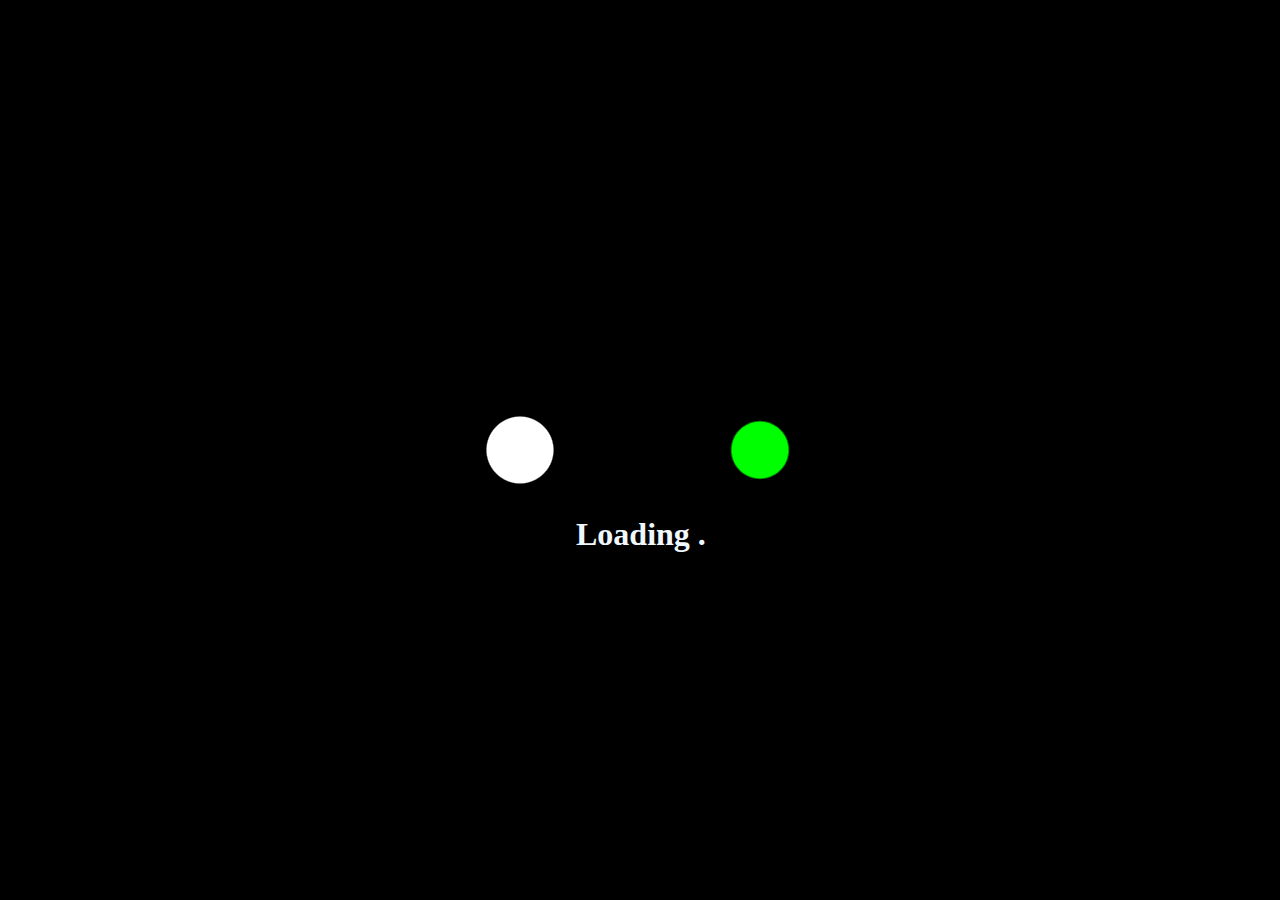
<file: index.html>
<!DOCTYPE HTML>
<html>
<!--Author: Krishna Adhikari
        Github: github.com/krishna-adk
        Facebook: facebook.com/forkhaki
    -->

<head>
    <title>Welcome To Ujjwal's Site</title>
    <meta name="viewport" content="width=device-width, initial-scale=1">
    <link rel="shortcut icon" href="images/Iconslogo/rsz_logo_1-150x150.png" />

    <style>
        html,
        body {
            background: #000;
            margin: 0;
        }

        .centered {
            width: 400px;
            height: 400px;
            position: absolute;
            top: 50%;
            left: 50%;
            transform: translate(-50%, -50%);
            background: #000;
            filter: blur(10px) contrast(20);
        }

        .circle-1,
        .circle-2 {
            width: 70px;
            height: 70px;
            position: absolute;
            background: #fff;
            border-radius: 50%;
            top: 50%;
            left: 50%;
            transform: translate(-50%, -50%);
        }

        /*
            The below code will animate the circle balls using css animation
            */
        .circle-1 {
            left: 20%;
            animation: osc-l 1.5s ease-in infinite;
            background-color: #fff;
        }

        .circle-2 {
            left: 80%;
            animation: osc-r 1.5s ease-in infinite;
            background: #2b2;
        }

        @keyframes osc-l {
            0% {
                left: 20%;
            }

            50% {
                left: 50%;
            }

            100% {
                left: 20%;
            }
        }

        @keyframes osc-r {
            0% {
                left: 80%;
            }

            50% {
                left: 50%;
            }

            100% {
                left: 80%;
            }
        }

        .text h1 {
            color: aliceblue;
            top: 55%;
            position: absolute;
            left: 45%;
            font-weight: bold;
        }

        .text h1:after {
            content: ".";
            position: absolute;
            animation: caret infinite;
            animation-duration: 1.5s;
            animation-timing-function: steps(20, end);
        }


        @keyframes caret {

            0%,
            100% {
                opacity: 0;
            }

            50% {
                opacity: 1;
            }
        }
    </style>
</head>

<body>
    <div class="centered">
        <div class="circle-1"></div>
        <div class="circle-2"></div>
    </div>
    <div class="text">
        <h1>Loading&nbsp;</h1>
    </div>
    <script>
        //The below script changes the page to home after 2.3s using timeout function.
        setTimeout(function () {
            window.location.href = "home.html";
        }, 2300);
    </script>
</body>

</html>
</file>
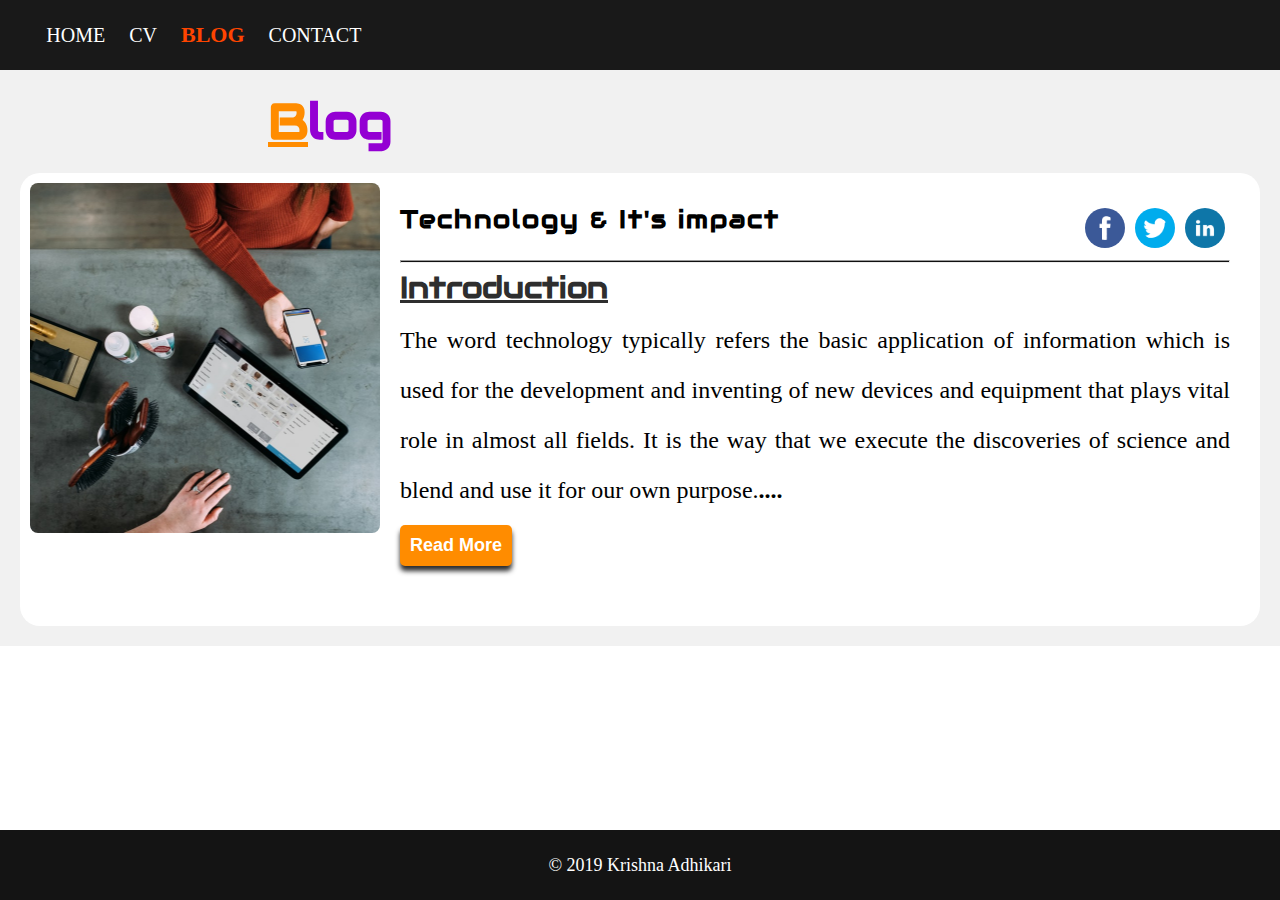
<file: blog.html>
<!DOCTYPE html>
<html>
    <head>
      <meta charset="utf-8">
      <meta lang="en">
       <meta name="viewport" content="width=device-width, initial-scale=1">
       <link rel="shortcut icon" href="images/Iconslogo/rsz_logo_1-150x150.png" />
        <link href="css/blog.css" type="text/css" rel="stylesheet">
        <link href="css/style.css" rel="stylesheet" type="text/css">
        <link href="https://fonts.googleapis.com/css?family=Audiowide|Baloo+Tamma|Kelly+Slab|Neucha|Righteous&display=swap" rel="stylesheet">
    <style>
        .toggle{
            height: 0px;
            background-color: #2e2e2e;
        }
        #open{
            color: aliceblue;
        }
        @media only screen and (max-width: 800px){
            .toggle{
                height: 50px;
            }
            
        }
    </style>
    </head>
    <body>
        <div class="toggle">
            <span style="font-size:40px;cursor:pointer;margin-left: 10px;" onclick="openNav()" id="open">&#9776; </span>
        </div>
       <div id="myNav" class="navbar" style="background-color: rgba(0,0,0,0.9);">
          <a href="javascript:void(0)" class="closebtn" onclick="closeNav()" id="close">&times;</a>
          <div class="navbar-content">
            <a href="home.html">Home</a>
            <a href="resume.html">CV</a>
            <a href="blog.html" id="active">Blog</a>
            <a href="contact.html">Contact</a>
          </div>
        </div>
        <div class="blog">
           <h1 style="color:darkviolet; position: relative; left: 20%;"><span style="color: darkorange; text-decoration: underline">B</span>log</h1>
            <div class="blog-main">
            <div class="main-part" id="main">
               <div class="cont-img" id="coimg">
               </div>
               <div class="cont-text">
                 <div  class="blog-header">
                 <span class="social-icons">
                     
                      <a href="https://www.facebook.com/sharer/sharer.php?u=blog.html" target="_blank"><img src="images/Iconslogo/facebook-32.png" class="fa-facebook"></a>
                      
                      <a href="https://twitter.com/share?url=https://adhikarikrishna1.com.np&amp;text=Krishna%20Adhikari&amp;hashtags=Krishna Adhikari" target="_blank"><img src="images/Iconslogo/twitter-32.png" class="fa-twitter"></a>
                      
                      <a href="https://www.linkedin.com/shareArticle?mini=true&url=https://adhikarikrishna1.com.np" target="_blank"><img src="images/Iconslogo/linkedin-32.png" class="fa-linkedin"></a>
                      
                  </span>
                  Technology & It's impact
                  <hr style="clear: both; height: 3px; background-color: #101010">
                 </div>
                   <p><b><span class="h2">Introduction</span></b><br>The word technology typically refers the basic application of information which is used for the development and inventing of new devices and equipment that plays vital role in almost all fields. It is the way that we execute the discoveries of science and blend and use it for our own purpose.<span id="dots" style="font-weight: bold;">....</span><span id="more">Today, it a common term that denotes various tools, machines and equipment. These all tools are invented by human to make tasks faster, easier, comfortable and more convenient. Even though technology has gone a very long way in making life more convenient for every one of us, technology has also brought along a variety of negative effects that we cannot overlook.
                       <br><b><span class="h2">Advantages of Technology</span></b><br>
                   If we say how old is technology, then we can get variety of answers. But I want to say technology is as old a life itself. We have always had different forms of technology so it is very much difficult for us to point out the concurrent and the exact invention of technology at every point of our civilization. All the daily requirements and tools that we use including mobile phones, internet, gas stove, air conditions, bikes, vehicles, refrigerators, heater etc all are the inventions of technology. Technology helps us in almost all of the fields including education, agriculture, research and so on. For example, today we are able to chat with each other in real time only with the help of technology. We can have video conferencing, real time chatting, audio transfer. We can hear that somewhere due to technology people are using holographic technique to make a virtual reality which looks real and accurate.
                       <br><b><span class="h2">Addiction of technology</span></b><br>
                   Due to advancement and rapid growth of technology it is fine to improve our life and the process of living. However, there is too rapid increase in the addiction level of technology and this addiction can be very dangerous and disastrous. Recently, due to the addiction of popular video game PUBG we have heard many incidents. A friend killed another due to just not giving something inside game, a child killed his parents in India because his parents restrict him from playing such game. Many such incidents were happened due to the addiction in technology. Another very good example is our cell phones, no matter where you go, you will find people busy and focused on their phone than the real world. Today, every one in this society uses vehicles to travel to very short distance which lacks physical exercise. This causes many chronic diseases including diabetes, High blood pressure etc.
                       <br><b><span class="h2">Disadvantages of technology</span></b><br>
                   Although we are getting a lot of benefits from technology, we too face many problems through it. The first and the worst condition that is faced by using technology is pollution. Due to drastic increase in pollution of our environment, we are facing new diseases, global warming and depletion of various resources. Valuable resources are in the phase of extinct. We are getting too high temperature in summer and too low in winter due to global warming caused by technology.  Because of excessive of entertainment provided by technology in our daily lives, people don’t go outside and enjoy the nature.<br>
                   The technology has both positive and negative impact on daily lifestyle. However, we need to manage the both as two sides of same coin. It is usually hard for a lot of people to find correct balance between the real world and the virtual which is created by technology. There are some people who become so addicted to technology and the way of life that technology brought that people have totally forgotten how life is with nature. Also, there are some who have refused to accept technology and are stuck with old ways which makes them to live a life that is not up to standard. It is better to find the right balance between technology and life. Doing this will go a very long way in living a life that is both easy (using technology) and healthy (through nature).
                       <br><b><span class="h2">Conclusion</span></b><br>
                   We can tell technology to be very addictive as a result of its convenience and the easy comfort sources with much better entertainment that it offers. It is however important that a person try to find a balance between nature and technology and not get too much of technology. If one can be able to do this, it is sure that one’s life will be changed for a better and one would be able to live a happy and free of stress-free life.
                   </span></p>
                   <button onclick="myFunction()" id="myBtn" class="btn-more">Read more</button>
               </div>
            </div>
        </div>
        </div>
        
        <!--Copyright Information-->
        <div class="copyright">
            <p>&copy; 2019 <a href="https://adhikarikrishna1.com.np">Krishna Adhikari</a></p>
        </div>
        <script>
            function myFunction() {
                var dots = document.getElementById("dots");
                var moreText = document.getElementById("more");
                var btnText = document.getElementById("myBtn");
                var main = document.getElementById("main");
                var coimg = document.getElementById("coimg");
              if (dots.style.display === "none") {
                  dots.style.display = "inline";
                  btnText.innerHTML = "Read more";
                  moreText.style.display = "none";
                  main.style.display = "flex";
                  coimg.style.width = "350px";
                  
                  
              } else {
                  dots.style.display = "none";
                  btnText.innerHTML = "Read less";
                  moreText.style.display = "inline";
                  main.style.display = "block";
                  coimg.style.width = "100%";
                  coimg.style.transition = "all 1s";
                }
        }
        </script>
        <script src="js/main.js" type="text/javascript"></script>
    </body>
</html>
</file>
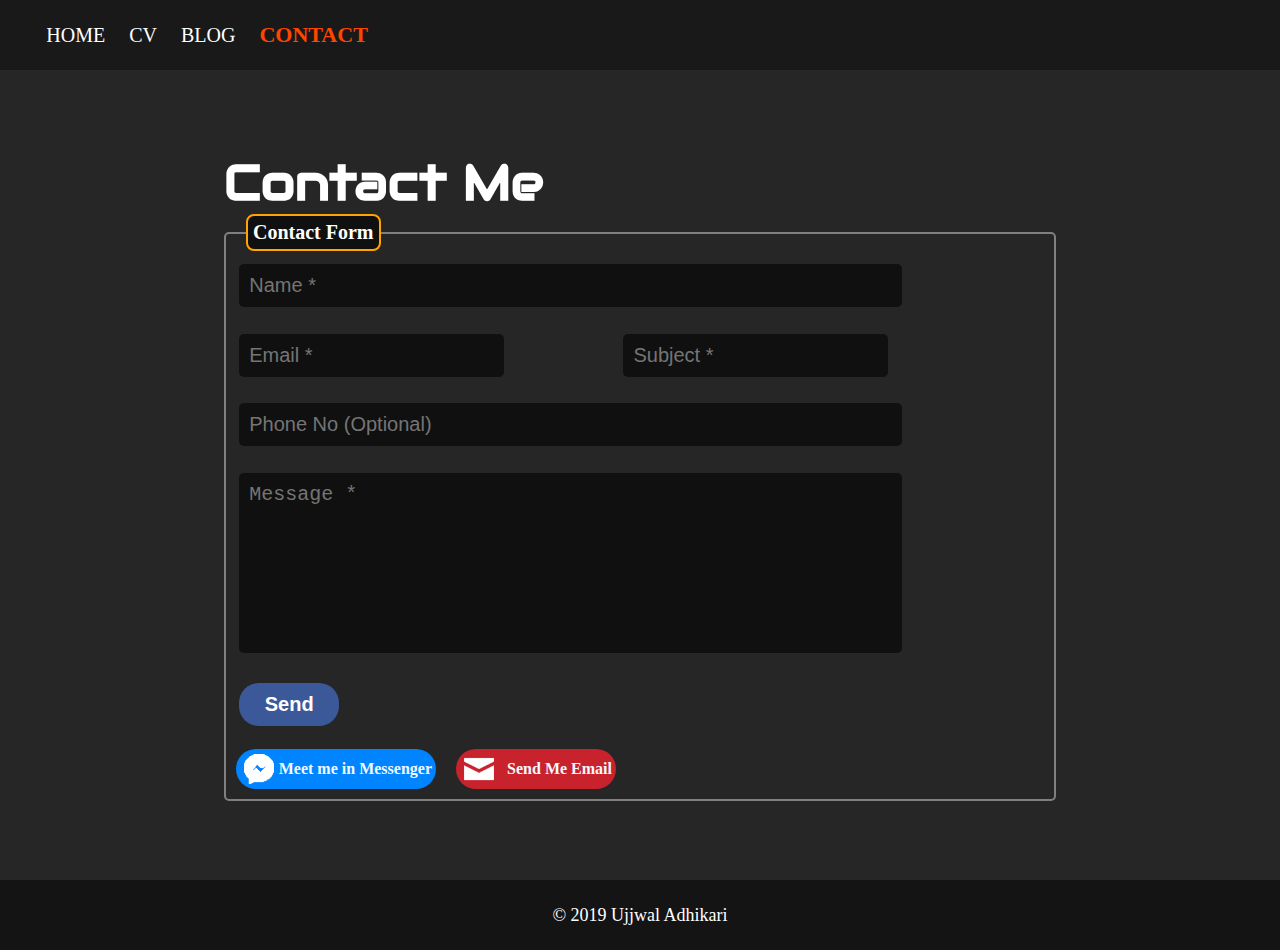
<file: contact.html>
<!DOCTYPE html>
<html>
<!--Author: Krishna Adhikari
        Github: github.com/krishna-adk
        Facebook: facebook.com/forkhaki
    -->

<head>
    <title>Contact Me</title>
    <meta charset="utf-8">
    <meta lang="en">
    <meta name="viewport" content="width=device-width, initial-scale=1">
    <link rel="shortcut icon" href="images/Iconslogo/rsz_logo_1-150x150.png" />
    <link href="css/contact.css" rel="stylesheet" type="text/css">
    <link href="css/style.css" type="text/css" rel="stylesheet">
    <link href="https://fonts.googleapis.com/css?family=Audiowide|Baloo+Tamma|Kelly+Slab|Neucha|Righteous&display=swap"
        rel="stylesheet">
    <style>
        .toggle {
            height: 0px;
            background-color: #2e2e2e;
        }

        #open {
            color: aliceblue;
        }

        @media only screen and (max-width: 800px) {
            .toggle {
                height: 50px;
            }

        }
    </style>
</head>

<body>
    <div class="toggle">
        <span style="font-size:40px;cursor:pointer;margin-left: 10px;" onclick="openNav()" id="open">&#9776; </span>
    </div>
    <div id="myNav" class="navbar" style="background-color: rgba(0,0,0,0.9);">
        <a href="javascript:void(0)" class="closebtn" onclick="closeNav()" id="close">&times;</a>
        <div class="navbar-content">
            <a href="home.html">Home</a>
            <a href="resume.html">CV</a>
            <a href="blog.html">Blog</a>
            <a href="gallery.html" id="active">Contact</a>
        </div>
    </div>

    <div class="contact-area" id="contact">
        <div class="text-part">
            <h1>Contact Me</h1>
            <fieldset>
                <legend>Contact Form</legend>
                <div class="cont-form">
                    <form onsubmit="return validateForm()">
                        <input type="text" id="name" placeholder="Name *"><br>
                        <input type="text" id="email" placeholder="Email *">
                        <input type="text" id="subject" placeholder="Subject *"><br>
                        <input type="text" placeholder="Phone No (Optional)" id="phone"><br>
                        <textarea id="message" placeholder="Message *"></textarea><br>
                        <button type="submit" id="btn-submit">Send</button>
                        <div class="soci-contact">
                            <a href="https://m.me/ujjwal.adhikari.98229" target="_blank">
                                <div class="messenger">
                                    <img src="images/Iconslogo/messengerf.png">
                                    <div class="text">Meet me in Messenger</div>
                                </div>
                            </a>
                            <a href="mailto:ujjwaladhikari4262@gmail.com?subject=Site_Message&body=Hi" target="_blank">
                                <div class="email">
                                    <img src="images/Iconslogo/envelope.png">
                                    <div class="text">Send Me Email</div>
                                </div>
                            </a>
                        </div>
                    </form>
                </div>
            </fieldset>
        </div>
    </div>
    <!--This is for playing alert sound-->
    <audio id="alert" src="sound/alerts.mp3" preload="auto"></audio>
    <audio id="success" src="sound/success.mp3" preload="auto"></audio>

    <!--Copyright Information-->
    <div class="copyright">
        <p>&copy; 2019 <a href="https://ujjwaladhikari1.com.np">Ujjwal Adhikari</a></p>
    </div>
    <script src="js/main.js" type="text/javascript"></script>
    <script src="js/formValidate.js" type="text/javascript"></script>
</body>

</html>
</file>
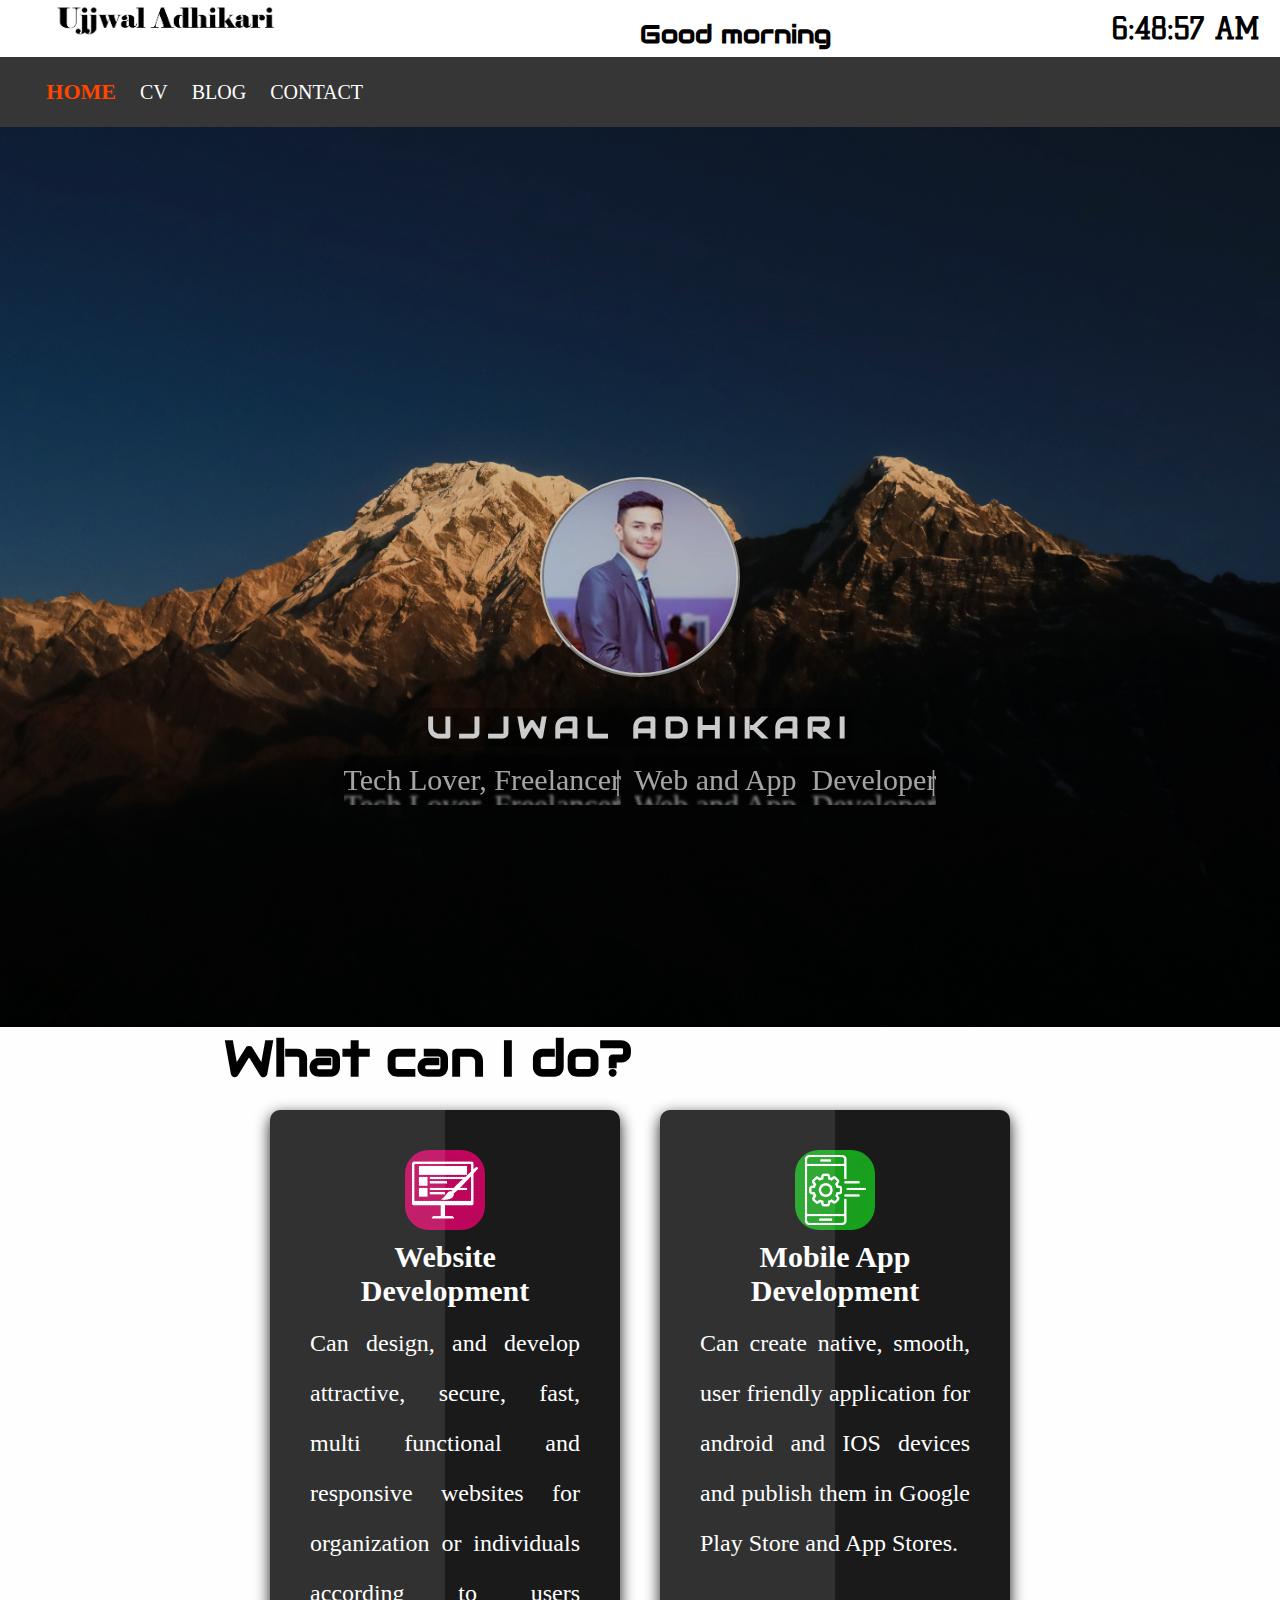
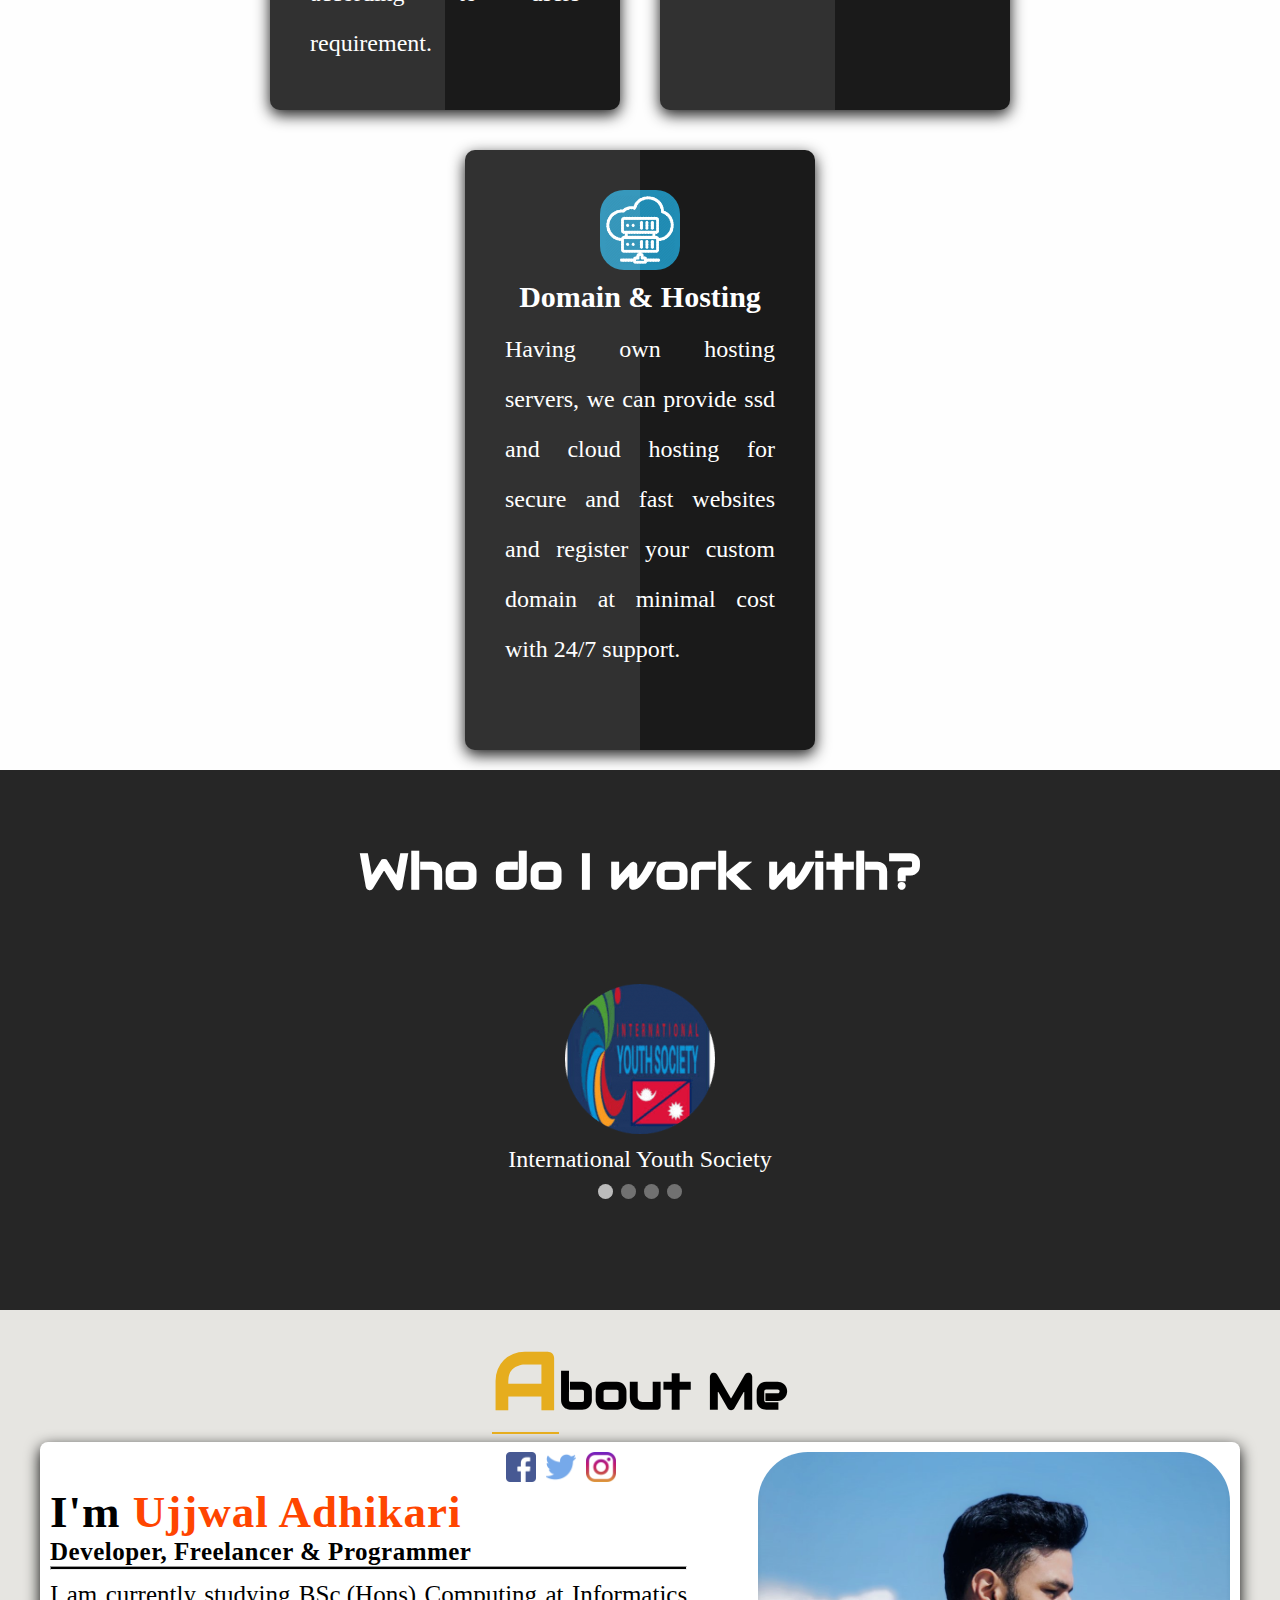
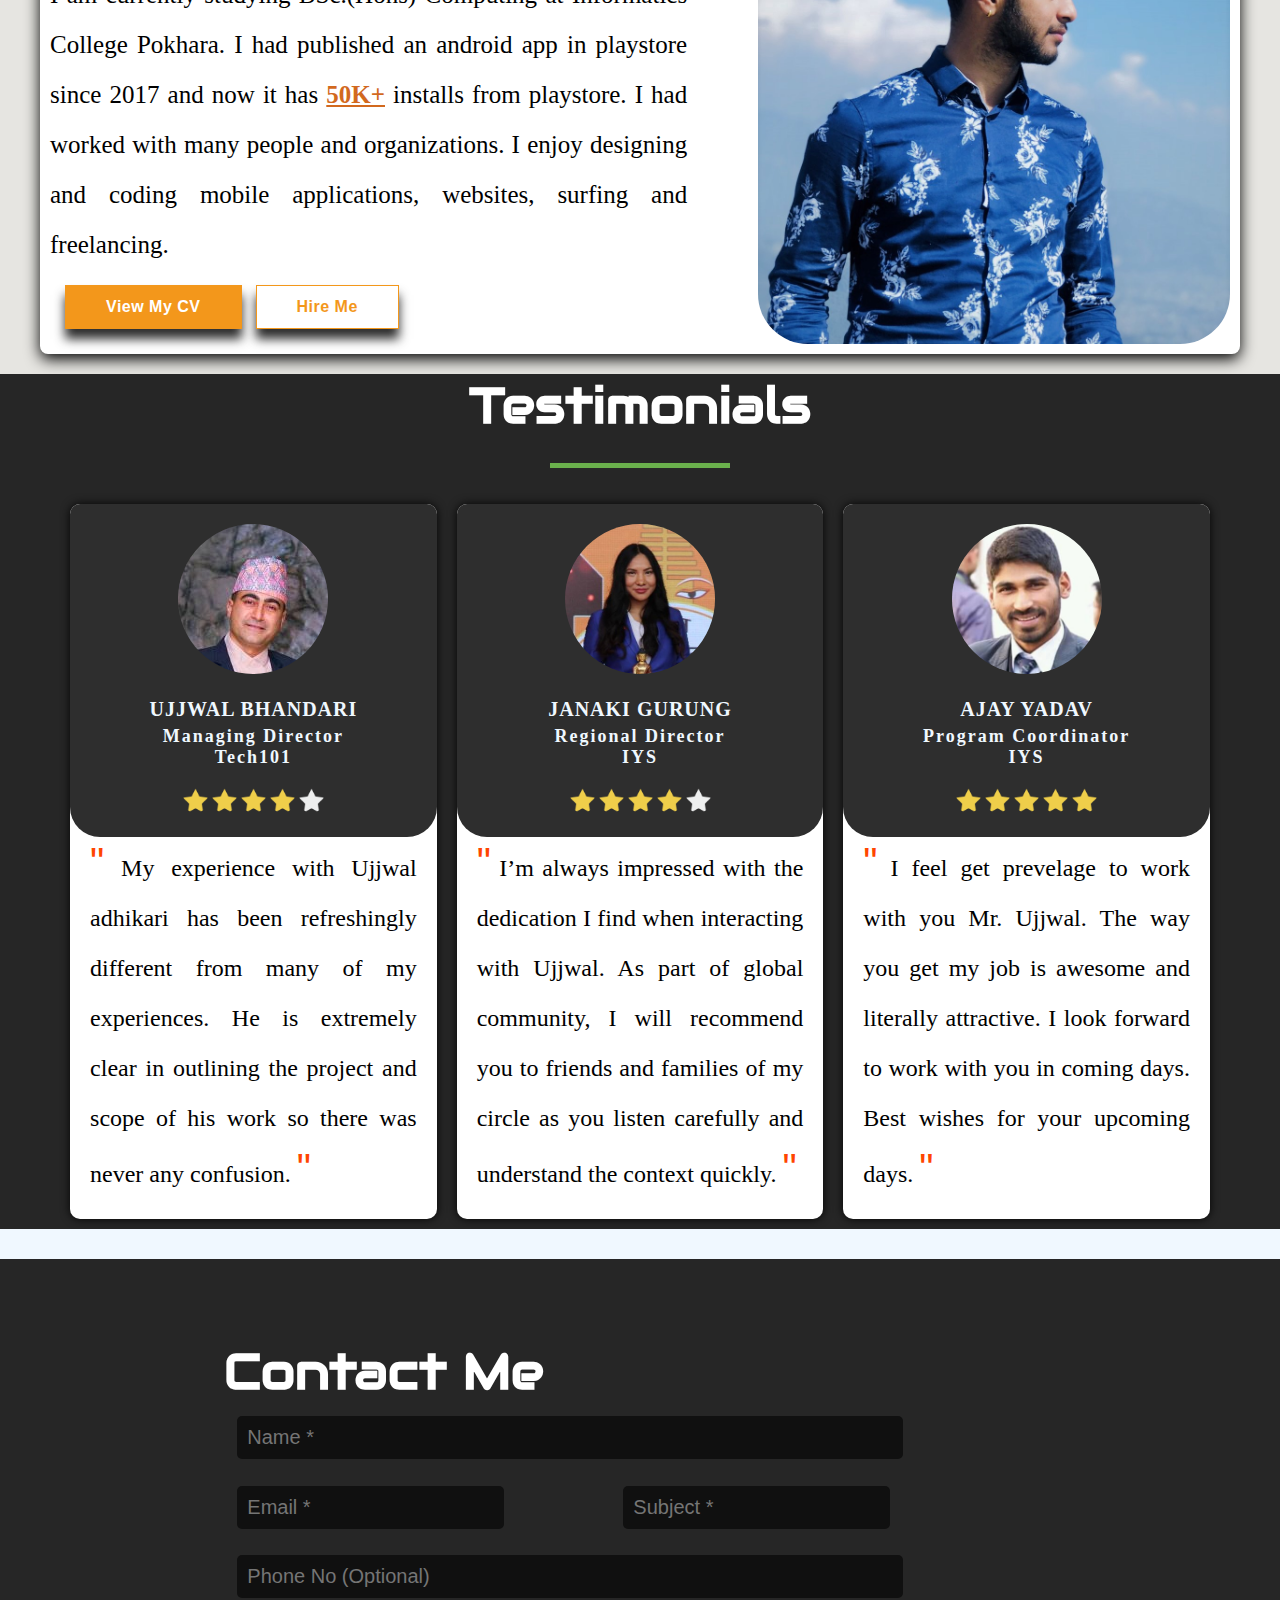
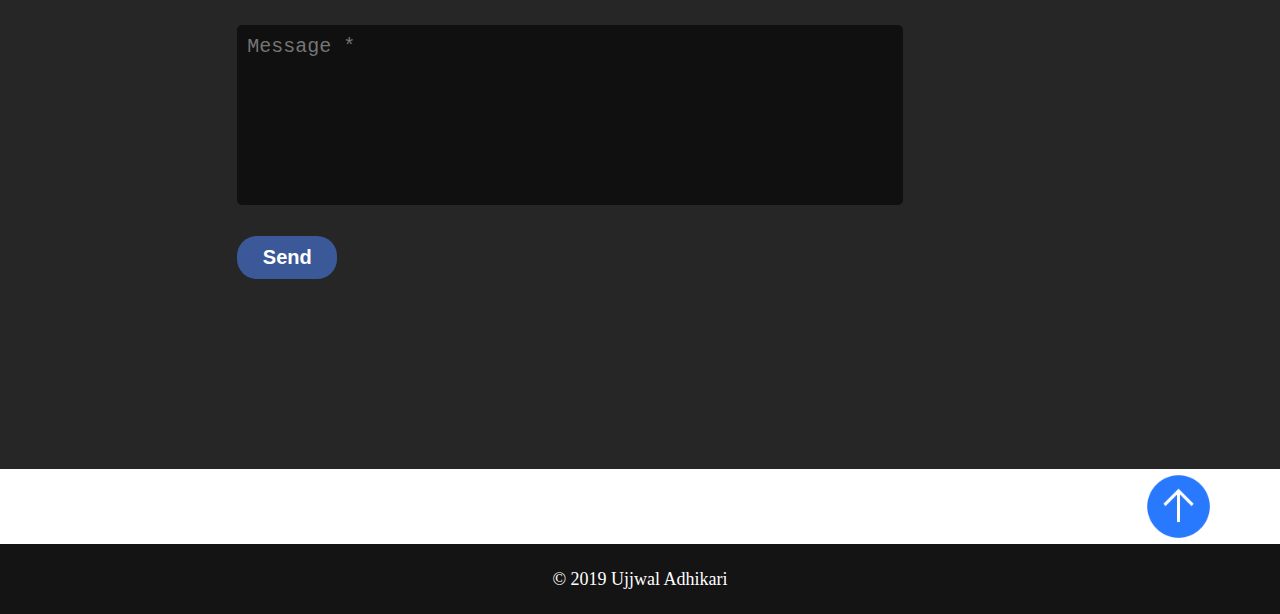
<file: home.html>
<!DOCTYPE html>
<html>
<!--Author: Krishna Adhikari
        Github: github.com/krishna-adk
        Facebook: facebook.com/forkhaki
    -->

<head>
    <title>Ujjwal - Tech Lover, App and Application Developer</title>
    <meta charset="utf-8">
    <meta lang="en">
    <meta name="author" content="Ujjwal Adhikari">
    <meta name="viewport" content="width=device-width, initial-scale=1">
    <link rel="shortcut icon" href="images/Iconslogo/rsz_logo_1-150x150.png" />
    <!--The below code is for importing google web fonts in html-->
    <link href="https://fonts.googleapis.com/css?family=Audiowide|Baloo+Tamma|Kelly+Slab|Neucha|Righteous&display=swap"
        rel="stylesheet">
    <link href="css/style.css" type="text/css" rel="stylesheet">
    <link rel="stylesheet" href="css/workslider.css" type="text/css">
    <script src="js/formValidate.js" type="text/javascript"></script>
    <script src="js/main.js" type="text/javascript"></script>
</head>
<style>
    /*Internal CSS*/
    #time {
        float: right;
        font-size: 30px;
        margin: 10px;
        font-family: 'kelly slab';
        margin-right: 20px;
        font-weight: bold;

    }

    @media only screen and (max-width: 800px) {
        #greet {
            visibility: hidden;
        }

        #time {
            margin: auto;
            font-family: 'kelly slab';

        }
    }

    #greet {
        font-size: 25px;
        font-family: audiowide;
        position: absolute;
        left: 50%;
        top: 2%;
        font-weight: bold;
    }
</style>

<body>

    <!--Header Section-->
    <div class="header">
        <!--Inline css in below line-->
        <span style="font-size:40px;cursor:pointer;margin-left: 10px;" onclick="openNav()" id="open">&#9776; </span>
        <a href="home.html"><img src="images/Iconslogo/perlogo.png"></a>
        <span class="greeting" id="greet"></span>
        <span id="time"></span>
    </div>

    <!--Navigation Section-->
    <div id="myNav" class="navbar">
        <a href="javascript:void(0)" class="closebtn" onclick="closeNav()" id="close">&times;</a>
        <div class="navbar-content">
            <a href="#home" id="active">Home</a>
            <a href="resume.html">CV</a>
            <a href="blog.html">Blog</a>
            <a href="contact.html">Contact</a>
        </div>
    </div>


    <!--Banner Section-->
    <div class="banner-area" id="home">
        <div class="title-image"></div>
        <div class="title-name">
            <p class="name"><span id="iden-name"></span><br>
                <span class="subtitle1" id="subtitle1">Tech Lover, Freelancer</span>
                <span class="subtitle2" id="subtitle2">Web and App &nbsp;Developer</span>
            </p>
        </div>
    </div>

    <!--Services Section-->
    <div class="service-area" id="services">
        <div class="text-part">
            <h1>What can I do?</h1>
            <div class="container">
                <div class="box">
                    <div class="icon"></div>
                    <div class="content">
                        <h3>Website Development</h3>
                        <p>Can design, and develop attractive, secure, fast, multi functional and responsive websites
                            for organization or individuals according to users requirement.</p>
                    </div>
                </div>
                <div class="box">
                    <div class="icon"></div>
                    <div class="content">
                        <h3>Mobile App Development</h3>
                        <p>Can create native, smooth, user friendly application for android and IOS devices and publish
                            them in Google Play Store and App Stores.</p>
                    </div>
                </div>
                <div class="box">
                    <div class="icon"></div>
                    <div class="content">
                        <h3>Domain & Hosting</h3>
                        <p>Having own hosting servers, we can provide ssd and cloud hosting for secure and fast websites
                            and register your custom domain at minimal cost with 24/7 support.</p>
                    </div>
                </div>
            </div>
        </div>
    </div>

    <!--Who do I work with, Section-->
    <div class="corpwork-area" id="corpwork">
        <div class="text-part">
            <!--Aligning header to center using inline css-->
            <h1 style="text-align: center">Who do I work with?</h1>
            <center>
                <div class="imgrel fade">
                    <img src="images/Iconslogo/circle-cropped-1-150x150.png">
                    <p>International Youth Society</p>
                </div>

                <div class="imgrel fade">
                    <img src="images/Iconslogo/wya.png">
                    <p>World Youth Alliance, Nepal</p>
                </div>


                <div class="imgrel fade">
                    <img src="images/Iconslogo/circle-cropped-150x150.png">
                    <p>AgriTech Nepal</p>
                </div>

                <div class="imgrel fade">
                    <img src="images/Iconslogo/rsz_logo_1-150x150.png">
                    <p>ForkhakiTech</p>
                </div>
            </center>

            <div style="text-align: center">
                <span class="dot" onclick="currentSlide(1)"></span>
                <span class="dot" onclick="currentSlide(2)"></span>
                <span class="dot" onclick="currentSlide(3)"></span>
                <span class="dot" onclick="currentSlide(4)"></span>
            </div>
        </div>
    </div>

    <!--About Section-->
    <div class="about-area" id="about">
        <div class="text-part-abt">
            <h1 style="text-align: center; padding-bottom: 10px;"><span
                    style="font-size: 80px; text-decoration: none; border-bottom: 2px solid rgb(230, 173, 30); color: rgb(230, 173, 30);">A</span>bout
                Me</h1>
            <div class="about">
                <div class="abt-content">
                    <div class="rem-part">
                        <div class="social-media">
                            <div class="icons">
                                <a href="https://www.facebook.com/forkhaki" target="
                            "><img src="images/Iconslogo/facebook.png"></a>
                                <a href="https://twitter.com/forkhakitech" target="_blank"><img
                                        src="images/Iconslogo/twitter.png"></a>
                                <a href="https://www.instagram.com/krrishna_adhikaree/" target="_blank"><img
                                        src="images/Iconslogo/instagram.png"></a>
                            </div>
                        </div>
                        <div class="left-part">
                            <span class="h2">I'm <span style="color: orangered;">Ujjwal Adhikari</span></span><br>
                            <span class="h3">Developer, Freelancer & Programmer</span>
                            <hr>
                            <p style="font-size: 25px;">I am currently studying BSc.(Hons) Computing at Informatics
                                College Pokhara. I had published an android app in playstore since 2017 and now it has
                                <span style="font-size: 25px; color:chocolate;"><b
                                        style="text-decoration: underline;">50K+</b></span> installs from playstore. I
                                had worked with many people and organizations. I enjoy designing and coding mobile
                                applications, websites, surfing and freelancing.
                            </p>
                        </div>
                        <div class="abt-btn">
                            <button type="button" onclick="window.location.href='resume.html';" class="button1">View My
                                CV</button>
                            <button type="button" onclick="window.location.href='#contact';" class="button2">Hire
                                Me</button>
                        </div>
                    </div>
                    <div class="img-part">
                        <div class="img"></div>
                    </div>
                </div>
            </div>
        </div>
    </div>

    <!--Testimonial Section-->
    <div class="testimonial-area" id="testimonial">
        <div class="testimonials">
            <div class="inner">
                <h1>Testimonials</h1>
                <div class="border"></div>
                <div class="row">
                    <div class="col">
                        <div class="testimonial">
                            <div class="head-testi">
                                <img src="images/ujbh.jpg" alt="Md Tech101">
                                <div class="name-testi">Ujjwal Bhandari</div>
                                <div class="subname-testi">Managing Director <br>Tech101</div>
                                <div class="stars">
                                    <img src="images/Iconslogo/star_gold.png">
                                    <img src="images/Iconslogo/star_gold.png">
                                    <img src="images/Iconslogo/star_gold.png">
                                    <img src="images/Iconslogo/star_gold.png">
                                    <img src="images/Iconslogo/star_gray.png">
                                </div>
                            </div>
                            <div class="testi-content">
                                <p>
                                    My experience with Ujjwal adhikari has been refreshingly different from many of my
                                    experiences. He is extremely clear in outlining the project and scope of his work so
                                    there was never any confusion.
                                </p>
                            </div>
                        </div>
                    </div>
                    <div class="col">
                        <div class="testimonial">
                            <div class="head-testi">
                                <img src="images/jankimam.jpg" alt="Janaki Gurung">
                                <div class="name-testi">Janaki Gurung</div>
                                <div class="subname-testi">Regional Director<br>IYS</div>
                                <div class="stars">
                                    <img src="images/Iconslogo/star_gold.png">
                                    <img src="images/Iconslogo/star_gold.png">
                                    <img src="images/Iconslogo/star_gold.png">
                                    <img src="images/Iconslogo/star_gold.png">
                                    <img src="images/Iconslogo/star_gray.png">
                                </div>
                            </div>
                            <div class="testi-content">
                                <p>
                                    I’m always impressed with the dedication I find when interacting with Ujjwal. As
                                    part of global community, I will recommend you to friends and families of my circle
                                    as you listen carefully and understand the context quickly.
                                </p>
                            </div>
                        </div>
                    </div>

                    <div class="col">
                        <div class="testimonial">
                            <div class="head-testi">
                                <img src="images/ajay.jpg" alt="Ajay">
                                <div class="name-testi">Ajay Yadav</div>
                                <div class="subname-testi">Program Coordinator<br>IYS</div>
                                <div class="stars">
                                    <img src="images/Iconslogo/star_gold.png">
                                    <img src="images/Iconslogo/star_gold.png">
                                    <img src="images/Iconslogo/star_gold.png">
                                    <img src="images/Iconslogo/star_gold.png">
                                    <img src="images/Iconslogo/star_gold.png">
                                </div>
                            </div>
                            <div class="testi-content">
                                <p>
                                    I feel get prevelage to work with you Mr. Ujjwal. The way you get my job is awesome
                                    and literally attractive. I look forward to work with you in coming days. Best
                                    wishes for your upcoming days.
                                </p>
                            </div>
                        </div>
                    </div>
                </div>
            </div>
        </div>
    </div>
    <div class="divider"></div>
    <div class="contact-area" id="contact">
        <div class="text-part">
            <h1>Contact Me</h1>
            <div class="cont-form">
                <form onsubmit="return validateForm()">
                    <input type="text" id="name" placeholder="Name *"><br>
                    <input type="text" id="email" placeholder="Email *">
                    <input type="text" id="subject" placeholder="Subject *"><br>
                    <input type="text" placeholder="Phone No (Optional)" id="phone"><br>
                    <textarea id="message" placeholder="Message *"></textarea><br>
                    <button type="submit" id="btn-submit">Send</button>
                </form>
            </div>
        </div>
    </div>
    <!--This is for playing alert sound-->
    <audio id="alert" src="sound/alerts.mp3" preload="auto"></audio>
    <audio id="success" src="sound/success.mp3" preload="auto"></audio>

    <div class="goup">
        <a href="#home"><img src="images/Iconslogo/arrup.png"></a>
    </div>

    <!--Copyright Information-->
    <div class="copyright">
        <p>&copy; 2019 <a href="https://adhikariUjjwal1.com.np">Ujjwal Adhikari</a></p>
    </div>
    <script>
        //The below line dynamically change the name in banner area.
        document.getElementById("iden-name").innerHTML = "Ujjwal Adhikari";

        /*
            The below code is used to slide/change image infinitely using for loop.
            A single image will be available only for 2.5s and after that it automatically changes another image
        */
        var slideIndex = 0;
        showSlides();
        function showSlides() {
            var i;
            var slides = document.getElementsByClassName("imgrel");
            var dots = document.getElementsByClassName("dot");
            for (i = 0; i < slides.length; i++) {
                slides[i].style.display = "none";
            }
            slideIndex++;
            if (slideIndex > slides.length) { slideIndex = 1 }
            for (i = 0; i < dots.length; i++) {
                dots[i].className = dots[i].className.replace(" active", "");
            }
            slides[slideIndex - 1].style.display = "block";
            dots[slideIndex - 1].className += " active";
            setTimeout(showSlides, 2500);
        }

        //The below is used to make navigation bar sticky
        //when we scroll up the navigation bar will stick on top of page
        window.onscroll = function () { stickFunction() };
        var navbar = document.getElementById("myNav");
        var sticky = navbar.offsetTop;

        function stickFunction() {
            if (window.pageYOffset >= sticky) {
                navbar.classList.add("sticky")
            } else {
                navbar.classList.remove("sticky");
            }
        }

    </script>
</body>

</html>
</file>
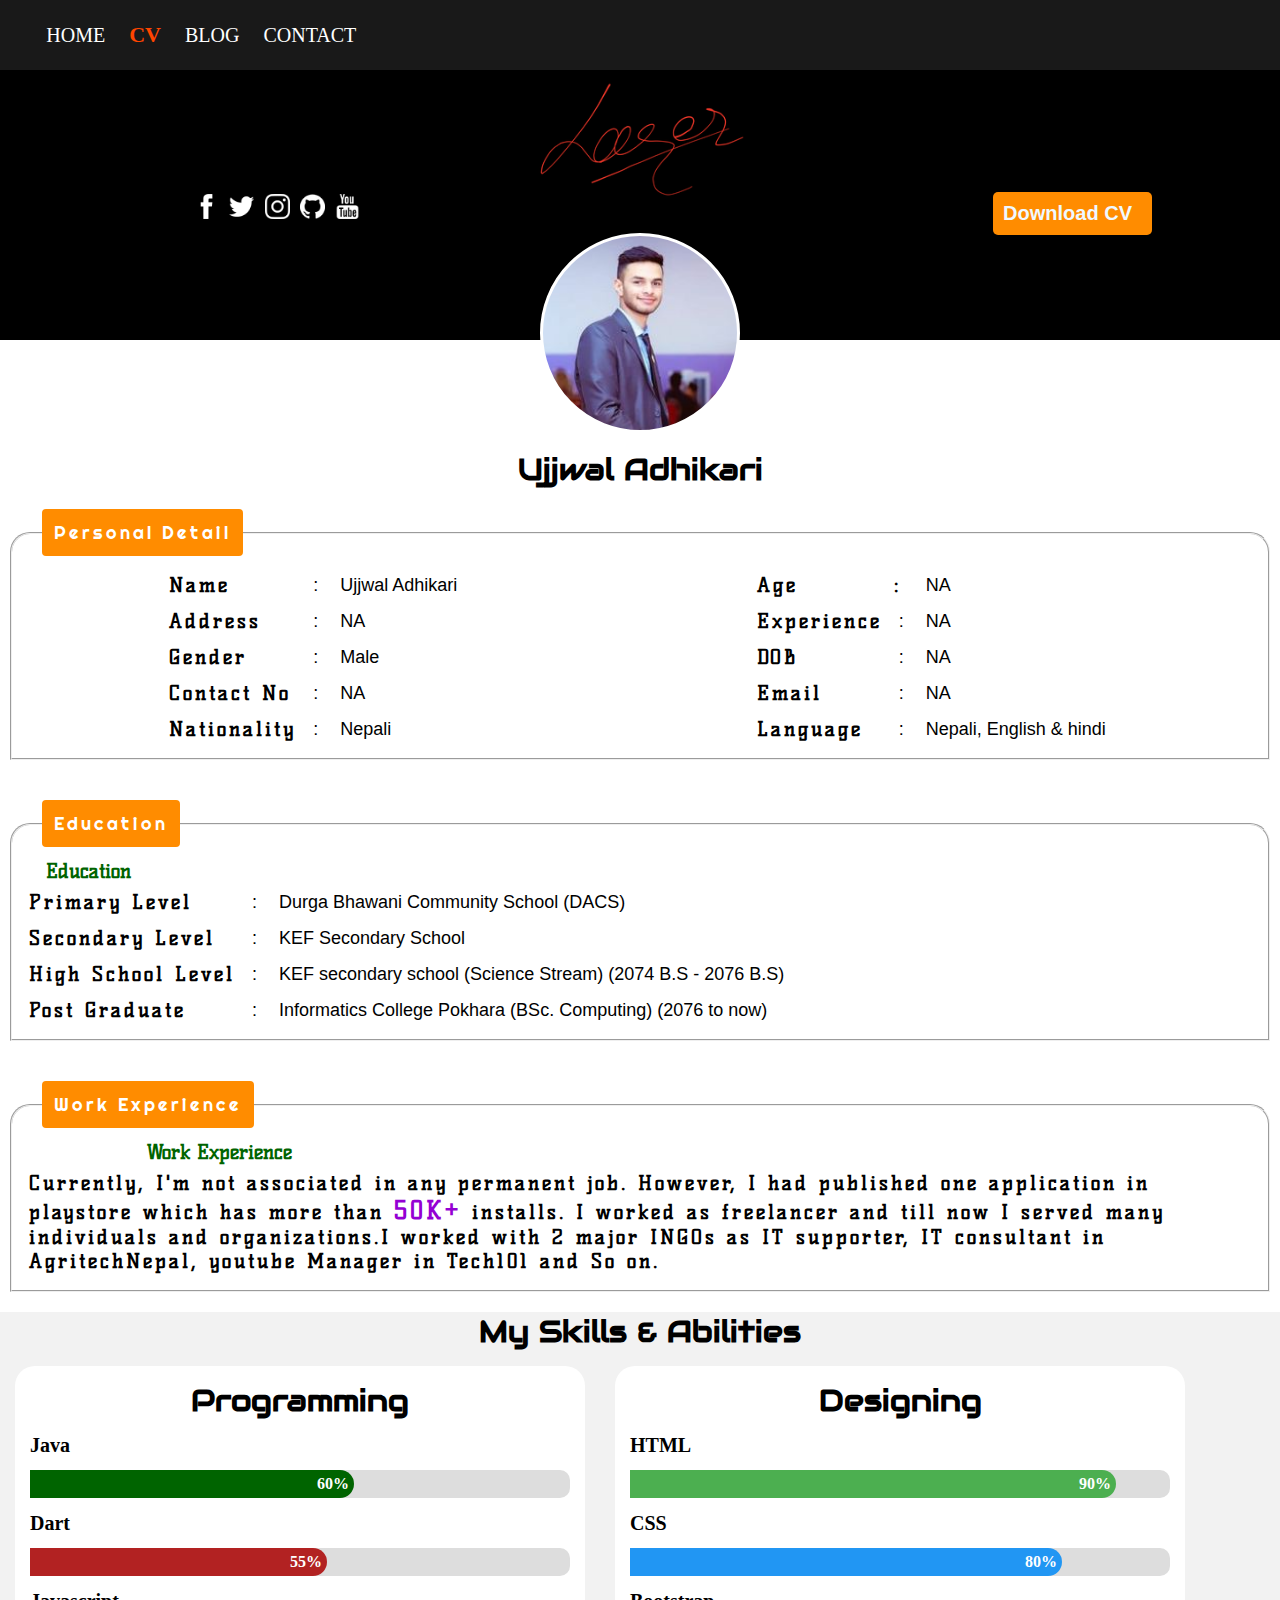
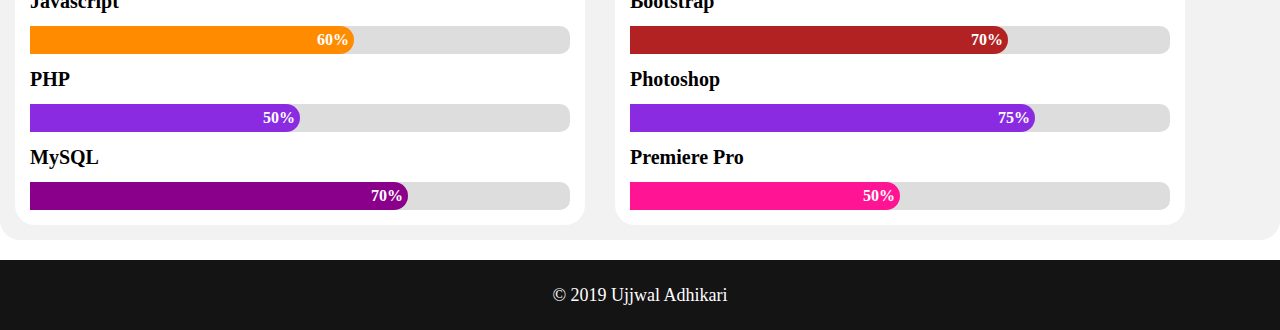
<file: resume.html>
<!DOCTYPE html>
<!--Author: Krishna Adhikari
        Github: github.com/krishna-adk
        Facebook: facebook.com/forkhaki
    -->
<html>

<head>
    <meta name="viewport" content="width=device-width, initial-scale=1">
    <link rel="shortcut icon" href="images/Iconslogo/rsz_logo_1-150x150.png" />
    <link href="css/resume.css" type="text/css" rel="stylesheet">
    <link href="css/style.css" rel="stylesheet" type="text/css">
    <link href="https://fonts.googleapis.com/css?family=Audiowide|Baloo+Tamma|Kelly+Slab|Neucha|Righteous&display=swap"
        rel="stylesheet">
    <style>
        .toggle {
            height: 0px;
        }

        @media only screen and (max-width: 800px) {
            .toggle {
                height: 50px;
            }
        }
    </style>
</head>

<body>
    <div class="toggle">
        <span style="font-size:40px;cursor:pointer;margin-left: 10px;" onclick="openNav()" id="open">&#9776; </span>
    </div>
    <div id="myNav" class="navbar" style="background-color: rgba(0,0,0,0.9);">
        <a href="javascript:void(0)" class="closebtn" onclick="closeNav()" id="close">&times;</a>
        <div class="navbar-content">
            <a href="home.html">Home</a>
            <a href="resume.html" id="active">CV</a>
            <a href="blog.html">Blog</a>
            <a href="contact.html">Contact</a>
        </div>
    </div>
    <div class="top-part">
        <div class="back-part">
            <div class="sign">
                <img src="images/Iconslogo/sign1.png">
            </div>
            <div class="social-icons">
                <a href="https://www.facebook.com/ujjwal.adhikari.98229/" target="_blank"><img
                        src="images/Iconslogo/facebook-32.png"></a>

                <a href="" target="_blank"><img src="images/Iconslogo/twitter-32.png"></a>

                <a href="https://www.instagram.com/__uzzal__/" target="_blank"><img
                        src="images/Iconslogo/instagram-32.png"></a>

                <a href="https://github.com/iamuzzal" target="_blank"><img src="images/Iconslogo/github-32.png"></a>


                <a href="" target="_blank"><img src="images/Iconslogo/youtube-32.png"></a>
            </div>
            <div class="down-button">
                <a href="">
                    <button class="btn-dwn" type="button" onclick="confirmDownload()">Download CV<i
                            class="fa fa-download" id="dwn-icon"></i></button>
                </a>
            </div>
        </div>
        <div class="per-img"></div>
    </div>
    <div class="main-part">
        <h2>Ujjwal Adhikari</h2>
        <div class="cv-area">
            <div class="fieldset-cover">
                <fieldset>
                    <legend>Personal Detail</legend>
                    <div class="per-detail">
                        <table class="tb-left">
                            <tr>
                                <th>Name </th>
                                <td> : </td>
                                <td>Ujjwal Adhikari</td>
                            </tr>
                            <tr>
                                <th>Address </th>
                                <td> : </td>
                                <td>NA</td>

                            </tr>
                            <tr>
                                <th>Gender </th>
                                <td> : </td>
                                <td>Male</td>

                            </tr>
                            <tr>
                                <th>Contact No</th>
                                <td> : </td>
                                <td>NA</td>

                            </tr>
                            <tr>
                                <th>Nationality</th>
                                <td> : </td>
                                <td>Nepali</td>

                            </tr>
                        </table>
                        <table class="tb-right">
                            <tr>
                                <th> Age </th>
                                <th> : </th>
                                <td>NA</td>
                            </tr>
                            <tr>
                                <th> Experience </th>
                                <td> : </td>
                                <td>NA</td>
                            </tr>
                            <tr>
                                <th> DOB </th>
                                <td> : </td>
                                <td>NA</td>
                            </tr>
                            <tr>
                                <th> Email </th>
                                <td> : </td>
                                <td>NA</td>
                            </tr>
                            <tr>
                                <th> Language </th>
                                <td> : </td>
                                <td>Nepali, English & hindi</td>
                            </tr>
                        </table>
                    </div>
                </fieldset>
            </div>
            <div class="fieldset-cover">
                <fieldset>
                    <legend>Education</legend>
                    <div class="edu-detail">
                        <table>
                            <caption>Education</caption>
                            <tr>
                                <th>Primary Level</th>
                                <td>:</td>
                                <td>Durga Bhawani Community School (DACS)</td>
                            </tr>
                            <tr>
                                <th>Secondary Level</th>
                                <td>:</td>
                                <td>KEF Secondary School</td>
                            </tr>
                            <tr>
                                <th>High School Level</th>
                                <td>:</td>
                                <td>KEF secondary school (Science Stream) (2074 B.S - 2076 B.S)</td>
                            </tr>
                            <tr>
                                <th>Post Graduate</th>
                                <td>:</td>
                                <td>Informatics College Pokhara (BSc. Computing) (2076 to now)</td>
                            </tr>
                        </table>
                    </div>
                </fieldset>
            </div>
            <div class="fieldset-cover">
                <fieldset>
                    <legend>Work Experience</legend>
                    <div class="work-detail">
                        <table class="tbl-work">
                            <caption>Work Experience</caption>
                            <tr>
                                <th>Currently, I'm not associated in any permanent job. However, I had published one
                                    application in playstore which has more than <span
                                        style="color: darkviolet; font-size: 25px; font-weight: bold;">50K+</span>
                                    installs.
                                    I worked as freelancer and till now I served many individuals and organizations.I
                                    worked with 2 major INGOs as IT supporter, IT consultant in AgritechNepal, youtube
                                    Manager in Tech101 and So on.</th>
                            </tr>
                        </table>
                    </div>
                </fieldset>
            </div>
            <div class="skill-section" id="skill-section">
                <h2>My Skills & Abilities</h2>
                <div class="skill-part">
                    <div class="prgm-skill">
                        <h2>Programming</h2>
                        <p>Java</p>
                        <div class="container-skill">
                            <div class="skills java">60%</div>
                        </div>

                        <p>Dart</p>
                        <div class="container-skill">
                            <div class="skills dart">55%</div>
                        </div>
                        <p>Javascript</p>
                        <div class="container-skill">
                            <div class="skills js">60%</div>
                        </div>
                        <p>PHP</p>
                        <div class="container-skill">
                            <div class="skills php">50%</div>
                        </div>
                        <p>MySQL</p>
                        <div class="container-skill">
                            <div class="skills sql">70%</div>
                        </div>
                    </div>

                    <div class="design-skill">
                        <h2>Designing</h2>
                        <p>HTML</p>
                        <div class="container-skill">
                            <div class="skills html">90%</div>
                        </div>

                        <p>CSS</p>
                        <div class="container-skill">
                            <div class="skills css">80%</div>
                        </div>
                        <p>Bootstrap</p>
                        <div class="container-skill">
                            <div class="skills bootstrap">70%</div>
                        </div>
                        <p>Photoshop</p>
                        <div class="container-skill">
                            <div class="skills photoshop">75%</div>
                        </div>
                        <p>Premiere Pro</p>
                        <div class="container-skill">
                            <div class="skills prepro">50%</div>
                        </div>
                    </div>
                </div>
            </div>
        </div>
    </div>
    <!--Copyright Information-->
    <div class="copyright">
        <p>&copy; 2019 <a href="https://adhikariUjjwal1.com.np">Ujjwal Adhikari</a></p>
    </div>
    <script>
        function confirmDownload() {
            alert("Download is preparing & will begin shortly...");
        }
    </script>
    <script src="js/main.js" type="text/javascript"></script>
</body>

</html>
</file>
<file: css/blog.css>
*{
    box-sizing: border-box;
}
.blog{
    width: 100%;
    overflow: hidden;
    padding: 20px;
    background: #f1f1f1;
    margin-bottom: 60px;
}
.blog-main{
    display: flex;
    max-width: 1300px;
    flex-wrap: wrap;
    margin: auto;
}
@media (max-width: 968px){
    .blog-main{
        flex-direction: column;
    }
    .cont-img{
        width: 100% !important;
        margin: 10px;
        height: 600px;
    }
}
.main-part{
    flex: 75%;
    display: flex;
    flex-wrap: wrap;
    justify-content: space-around;
    padding: 10px;
    margin-top: 20px;
    background-color: #fff;
    text-align: justify;
    border-radius: 20px;
}
.cont-img{
    width: 350px;
    height: 350px;
    max-height: 500px;
    border-radius: 8px;
    background-image: url(../images/blog.jpg);
    background-position: center;
    background-size: cover;
}
.cont-text{
    flex: 1;
    padding: 20px;
}
#more {
    display: none;
}
.btn-more{
    padding: 10px;
    margin-top: 10px;
    margin-bottom: 30px;
    border: none;
    border-radius: 5px;
    background-color: darkorange;
    color: #fff;
    font-weight: bold;
    font-size: 18px;
    text-transform: capitalize;
    box-shadow: 0px 5px 5px #2e2e2e;
}
.btn-more:hover{
    cursor: pointer;
}
.btn-more:active{
    transform: translateY(5px);
}
.social-icons{
    float: right;
    margin-left: 5px;
    padding: 5px;
}
.fa-facebook{
    background-color: #3b5998;
}
.fa-twitter{
    background-color: #00aced;
}
.fa-linkedin{
    background-color: #0e76a8;
}
.fa-facebook, .fa-twitter, .fa-linkedin{
    color: #fff;
    padding: 8px;
    width: 40px;
    text-align: center;
    height: 40px;
    border-radius: 20px;
    transition: .5s;
}
.fa-facebook:hover{
    transform: translateY(-10px);
    transition: .5s;
}
.fa-twitter:hover{
    transform: translateY(-10px);
    transition: .5s;
}
.fa-linkedin:hover{
    transform: translateY(-10px);
    transition: .5s;
}
.blog-header{
    font-size: 25px;
    font-weight: bold;
    font-family: 'audiowide';
    text-align: left;
    letter-spacing: 2px;
}
.copyright{
    position: fixed;
    bottom: 0;
    
}
.h2{
    font-size: 30px;
    font-weight: bold;
    font-family: audiowide;
    color: #2e2e2e;
    text-decoration: underline;
}
</file>
<file: css/style.css>
*{
    box-sizing: border-box;
    margin: 0;
    padding: 0;
}

/*
    CSS for header and navbar
*/
.header img{
    width: 220px;
    height: auto;
}
.navbar{
    overflow: hidden;
    display: flex;
    flex-direction: row;
    justify-content: flex-start;
    align-items: center;
    flex-wrap: wrap;
    background-color: rgb(0, 0, 0, 0.79);
    width: 100%;
    height: 70px;
    z-index: 1;
}
.navbar a{
    margin-left: 10px;
    padding: 5px;
    font-size: 20px;
    color: #fff;
    font-family: 'Arial' monospace;
    text-decoration: none;
    text-transform: uppercase;
}
.navbar a:hover {
    color: darkorange;
    padding: 10px;
    color: white;
    font-weight: bold;
}

.sticky {
    position: fixed;
    top: 0;
    width: 100%;
}


.sticky + .banner-area {
    padding-top: 60px;
}
#open{
    visibility: hidden;
}
#close{
    visibility: hidden;
}
#active{
    color: orangered;
    font-size: 22px;
    font-weight: bold;
}  

.sticky {
    position: fixed;
    top: 0;
    width: 100%;
  }
  
.sticky + .banner-area {
    padding-top: 60px;

  }
  
@media only screen and (max-width: 800px){
    #open{
        visibility:visible;
    }
    #close{
        visibility: visible;
    }
    .header img{
        visibility: hidden;
        width: 0px;
        height: 0px;
    }
    .header{
        background-color: rgb(0, 0, 0, 0.79);
        color: white;
    }
    .navbar {
        width: 0;
        height: 100%;
        position: fixed;
        z-index: 1;
        top: 0;
        left: 0;
        background-color: rgba(0,0,0, 0.9);
        overflow-x: hidden;
        transition: 0.5s;

    }

    .navbar-content {
        position: relative;
        top: 0px;
        width: 100%;
        text-align: center;
        margin-top: 0px;
    }

    .navbar a {
        padding: 8px;
        text-decoration: none;
        text-align: left;
        padding-left: 30px;
        font-size: 26px;
        color: #818181;
        display: block;
        transition: 0.3s;

    }

    .navbar a:hover, .navbar a:focus {
        color: #f1f1f1;
    }

    .navbar .closebtn {
        position: absolute;
        top: 0px;
        right: 5px;
        font-size: 60px;
    }
}


/*
    CSS for banner area
*/

.banner-area{
    position: relative;
    transition: 2s;
    background-image: url(../images/bs3.jpg);
    background-size: cover;
    background-position: center;
    width: 100%;
    height: 100vh;
    filter: brightness(80%);
}

.title-image{
    position: absolute;
    width: 200px;
    height: 200px;
    background-image: url(../images/uzzal.jpg);
    background-size: cover;
    background-position: center;
    top: 50%;
    left: 50%;
    transition: 1s;
    border: 4px;
    border-style: ridge;
    border-radius: 50%;
    transform: translate(-50%, -50%);
    filter: brightness(100%);
}
.title-image:hover{
    filter: brightness(90%);
    transition: 1s;
    box-shadow: 5px 5px 5px #fbfbac;
}
.title-name{
    left: 0;
    position:absolute;
    text-align:center;
    top: 64%;
    width: 100%;
    color: white;
    text-transform: uppercase;
    letter-spacing: 1.5px;
}
#iden-name{
    font-size: 30px;
    background-color: rgba(0,0,0,0.3);
    font-family: 'audiowide';
}
.subtitle1, .subtitle2{
    text-shadow: 0px 25px 3px #ede4e9;
    font-size: 30px;
    background-color: rgba(0,0,0,0.3);
    color: #fff;
    font-family: 'baloo tamma';
}
.title-name p{
    color: #fff;
    font-weight: bold;
    letter-spacing: 7px;
}
.subtitle1, .subtitle2{
    letter-spacing: 0px;
    text-transform: none;
    opacity: 0.8;
    font-weight: 100;
}
.subtitle1{
    animation: subtitle1;
}
.subtitle2{
    animation: subtitle2;
}

.subtitle1, .subtitle2 {
  overflow: hidden;
  white-space: nowrap;
  display: inline-block;
  position: relative;
  animation-duration: 15s;
  animation-timing-function: steps(25, end);
  animation-iteration-count: infinite;
}

.subtitle1::after, .subtitle2::after {
  content: " | ";
  position: absolute;
  right: 0;
  animation: caret infinite;
  animation-duration: 0.8s;
  animation-timing-function: steps(20, end);
}

@keyframes subtitle2 {
  0%, 50%, 100% {
    width: 0;
  }
  
  60%, 90% {
    width: 12em;
  }
}

@keyframes subtitle1 {
  0%, 50%, 100% {
    width: 0;
  }
  10%, 40% {
    width: 11em;
  }
}

@keyframes caret {
  0%, 100% {
    opacity: 0;
  }
  50% {
    opacity: 1;
  }
}

/*
    CSS for blog, contact, testimonial area
*/
.blog-area, .contact-area{
    position: relative;
    display: flex;
    justify-content: space-around;
    align-items: center;
    flex-wrap: wrap;
    flex-direction: row;
    width: 100%;
    height: 90vh;
}
.testimonial-area{
    position: relative;
    display: flex;
    justify-content: space-around;
    align-items: center;
    flex-wrap: wrap;
    flex-direction: row;
    width: 100%;
    height: auto;
}

/*
    CSS for about area
*/
.about-area{
    position: relative;
    background: rgb(230, 229, 225);
    padding: 20px;
    color: #000;
    width: 100%;
    height: auto;
    padding: 20px;
}
.about{
    margin: 0 auto;
    background-color: #fff;
    padding: 10px;
    box-sizing: border-box;
    border-radius: 8px;
    box-shadow: 0 5px 15px #000;
    max-width: 1200px;
}
.icons{
    display: flex;
    margin-right: 20%;
    flex-direction: row;
    justify-content: flex-end;
}
.icons a img{
    width: 30px;
    margin-left: 10px;
    
}
.icons a img:active{
    transform: translateY(5px);
}
.rem-part .h2{
    font-size: 45px;
    font-weight: bold;
    letter-spacing: 1px;
}
.rem-part .h3{
    font-size: 25px;
    font-weight: bold;
    letter-spacing: 0.5px;  
}
.left-part p{
    width: 90%;
    text-align: justify;
}
.abt-content{
    display: flex;
}
.rem-part{
    flex-basis: 60%;
}
.abt-content hr{
    height: 4px;
    background-color: #000;
    width: 90%;
    left: 0;
}
.img-part{
    width: 40%;
    height: auto;
    display: flex;
}
.img{
    width: 100%;
    border-radius: 50px;
    float: right;
    background-image: url(../images/cover.jpg);
    background-size: cover;
    background-position: center;
}
@media(max-width:900px){
    .icons{
        margin-right: 2%;
    }
    .img-part{
        width: 0;
        visibility: hidden;
    }
    .left-part p{
        width: 100%;
        text-align: justify;
        font-size: 20px;
    }
    .abt-content{
        display: flex;
    }
    .abt-content hr{
        visibility: hidden;
        width: 0px;
    }
    .rem-part{
        flex-basis: 100%;
    }
}
.abt-btn{
    padding: 10px;
}
.abt-btn .button1{
    padding:12px 40px;
	border-radius:0;
    margin: 5px;
	font-size: 16px;
	color:#ffffff;
	font-weight:600; 
	background-color:#f3971b;
	border:1px solid transparent;
	letter-spacing:.5px;
	cursor: pointer;
	transition:all .5s ease;
    box-shadow: 0px 10px 10px #2e2e2e;
}
.abt-btn .button1:hover{
    border:1px solid #f3971b;
    color:#f3971b;
    background-color:transparent;
}
.abt-btn button:active{
    box-shadow: none;
    transform: translateY(10px);
}
.abt-btn .button2{
    padding:12px 40px;
	border-radius:0;
    margin: 5px;
	font-size: 16px;
	color:#f3971b;
	background-color: transparent;
	font-weight:600; 
	border:1px solid #f3971b;
	letter-spacing:.5px;
	cursor: pointer;
	transition:all .5s ease;
    box-shadow: 0px 10px 10px #2e2e2e;
}
.abt-btn .button2:hover{
    color:#ffffff;
	background-color:#f3971b;
}
.abt-btn button:active{
    box-shadow: none;
    transform: translateY(10px);
}

/*
    CSS for service area
*/
.service-area{
    position: relative;
    display: flex;
    justify-content: center;
    align-items: center;
    flex-wrap: wrap;
    flex-direction: row;
    width: 100%;
    height: auto;
}
.container{
    display: flex;
    flex-wrap: wrap;
    justify-content: center;
}
.container .box{
    position: relative;
    width: 350px;
    padding: 40px;
    min-height: 600px;
    background: #1a1a1a;
    box-shadow: 0 5px 15px rgba(0,0,0,0.9);
    border-radius: 10px;
    margin: 20px;
    box-sizing: border-box;
    overflow: hidden;
    text-align: center;
    color: white;
}
.container .box::before{
    content: '';
    width: 50%;
    height: 100%;
    position: absolute;
    top: 0;
    left: 0;
    background: rgba(255,255,255,0.1);
    z-index: 2;
}
.container .box .icon{
    width: 80px;
    height: 80px;
    color: #fff;
    background-color: #000;
    display: flex;
    justify-content: center;
    align-items: center;
    margin: 0 auto;
    border-radius: 30%;
    font-size: 40px;
    font-weight: 700;
    transition: 0.5s;
}
.container .box:nth-child(1) .icon{
    box-shadow: 0 0 0 0 #bf065c;
    background: #bf065c;
    background-image: url(../images/Iconslogo/webdev.png);
    background-position: center;
    background-size: 70px;
    background-repeat: no-repeat;
}
.container .box:nth-child(1):hover .icon{
    box-shadow: 0 0 0 400px #bf065c;
}

.container .box:nth-child(2) .icon{
    box-shadow: 0 0 0 0 #18a11d;
    background: #18a11d;
    background-image: url(../images/Iconslogo/appdev.png);
    background-position: center;
    background-size: 70px;
    background-repeat: no-repeat;
}
.container .box:nth-child(2):hover .icon{
    box-shadow: 0 0 0 400px #18a11d;
}

.container .box:nth-child(3) .icon{
    box-shadow: 0 0 0 0 #218db5;
    background: #218db5;
    background-image: url(../images/Iconslogo/domhost.png);
    background-position: center;
    background-size: 70px;
    background-repeat: no-repeat;
}
.container .box:nth-child(3):hover .icon{
    box-shadow: 0 0 0 400px #218db5;
}
.container .box .content{
    position: relative;
    z-index: 1;
    transition: 0.5s;
}
.container .box:hover .content{
    color: #fff;
}
.container .box .content h3{
    font-size: 30px;
    margin: 10px 0;
    padding: 0;
}
.container .box .content p{
    margin: 0;
    text-align: justify;
    padding: 0;
}
/*
    CSS for who do i work with section
*/
.corpwork-area{
    position: relative;
    display: flex;
    justify-content: space-around;
    align-items: center;
    flex-wrap: wrap;
    flex-direction: row;
    padding: 20px;
    width: 100%;
    height: 60vh;
}

@media only screen and (max-width: 1000px){
    .corpwork-area{
        width: 100%;
        height: 70vh;
    }
}
.text-part{
    width: 65%;
    height: 80%;
    text-align: justify;
}
h1{
    font-size: 50px;
    font-family: 'Audiowide';
}
p{
    font-size: 24px;
    line-height: 50px;
}
.service-area, .blog-area{
    background: #fefefe;
}
.corpwork-area, .contact-area, .testimonial-area{
    background: #262626;
    color: #fff;
}

/*
    CSS for Testimonial
*/
.testimonials{
  text-align: center;
}
.testimonial p{
    text-align: justify;
}
.testimonial p::after{
    content: "\"";
    font-size: 40px;
    color: orangered;
    font-family: sans-serif;
    
}
.testimonial p::before{
    content: "\"";
    font-size: 40px;
    color: orangered;
    font-family: sans-serif;
    
}
.inner{
  max-width: 1200px;
  margin: auto;
  overflow: hidden;
  padding: 0 20px;
}

.border{
  width: 180px;
  height: 5px;
  background: #6ab04c;
  margin: 26px auto;
}

.row{
  display: flex;
  flex-wrap: wrap;
  justify-content: center;
}
.col{
  flex: 33.33%;
  max-width: 33.33%;
  box-sizing: border-box;
  padding: 10px;
}
.testimonial{
    background: #fff;
    border-radius: 10px;
    box-shadow: 0px 0px 10px rgb(0,0,0,0.9);
}
.testi-content{
    padding: 20px;
    padding-top: 0;
    color: #000;
}
.head-testi{
    background-color: #2e2e2e;
    border-radius: 10px;
    border-bottom-left-radius: 30px;
    border-bottom-right-radius: 30px;
    color: aliceblue;
    padding: 20px;
}
.testimonial img{
  width: 150px;
  height: 150px;
  border-radius: 50%;
}
.name-testi{
    font-size: 20px;
    font-weight: bold;
    letter-spacing: 1px;
    text-transform: uppercase;
    margin: 20px;
    margin-bottom: 0px;
}
.subname-testi{
    font-size: 18px;
    letter-spacing: 2px;
    font-weight: bold;
    text-transform: capitalize;
    margin: 20px;
    margin-top: 5px;
}
.stars img{
    width: 25px;
    height: 25px;
}

@media screen and (max-width:1100px){
     .testimonial-area{
        height: auto;
    }
}
@media screen and (max-width:960px) {
    .col{
      flex: 100%;
      max-width: 80%;
    }
}

@media screen and (max-width:600px) {
    .col{
      flex: 100%;
      max-width: 100%;
    }
}

.divider{
    height: 30px;
    background-color: aliceblue;
    width: 100%;
}
.goup a img{
    width: 75px;
    height: 75px;
    float: right;
    margin-right: 5%;
}

/*
    CSS for contact area
*/
.cont-form{
    width: 80%;
}
.cont-form #name{
    background: #101010;
    border-radius: 5px;
    width: 100%;
    border: 0px;
    padding: 10px;
    margin: 2%;
    font-size: 20px;
    color: #c6cfc8;
}

.cont-form #email{
    background: #101010;
    border-radius: 5px;
    width: 40%;
    border: 0px;
    padding: 10px;
    margin: 2%;
    font-size: 20px;
    float: left;
    color: #c6cfc8;
    
}
.cont-form #subject{
    background: #101010;
    right: 0px;
    border-radius: 5px;
    width: 40%;
    border: 0px;
    padding: 10px;
    margin: 2%;
    margin-right: 0px;
    font-size: 20px;
    float: right;
    color: #c6cfc8; 
    
}
.cont-form #phone{
    background: #101010;
    border-radius: 5px;
    width: 100%;
    border: 0px;
    padding: 10px;
    margin: 2%;
    font-size: 20px;
    color: #c6cfc8;
}
.cont-form #message{
    background: #101010;
    border-radius: 5px;
    border: 0px;
    padding: 10px;
    margin: 2%;
    font-size: 20px;
    color: #c6cfc8;
}

textarea{
    background: #101010;
    border-radius: 5px;
    width: 100%;
    border: 0px;
    padding: 10px;
    margin: 2%;
    height: 20vh;
    font-size: 20px;
    color: #c6cfc8;
    resize: none;
}
#btn-submit{
    margin: 2%;
    width: 100px;
    background: #3b5998;
    border: 0px;
    border-radius: 20px;
    padding: 10px;
    color: white;
    font-size: 20px;
    font-weight: bold;
    
}
/*Copyright information style*/
.copyright{
    background: rgb(20,20,20);
    bottom: 0;
    left: 0;
    display: flex;
    justify-content: center;
    align-items: center;
    flex-direction: row;
    flex-wrap: wrap;
    width: 100%;
    height: 70px;
    color: white;
}
.copyright a{
    color: #fff;
    text-decoration: none;
}

.copyright p{
    font-size: 18px;
}

html{
    scroll-behavior: smooth;
}
</file>
<file: css/contact.css>
body
{
    overflow-x: hidden;
}
fieldset{
    border: 2px solid grey;
    border-radius: 5px;
}
legend{
    margin-left: 20px;
    border: 2px solid orange;
    padding: 5px;
    font-size: 20px;
    font-weight: bold;
    border-radius: 8px;
    background-color: #101010;
}
.soci-contact{
    display: flex;
    flex-wrap: wrap;
}
.messenger{
    width: 200px;
    position: relative;
    height: 40px;
    margin: 10px;
    background-color: #0084FF;
    border-radius: 20px;
}
.messenger:hover{
    filter: brightness(80%);
}
.messenger img{
    padding: 5px;
    margin-left: 3px;
    width: 40px;
    height: 40px;
}
.email{
    width: 160px;
    position: relative;
    height: 40px;
    margin: 10px;
    background-color: #c8232c;
    border-radius: 20px;
}
.email:hover{
    filter: brightness(80%);
}
.email img{
    padding: 5px;
    margin-left: 3px;
    width: 40px;
    height: 40px;
}
.text{
    position: absolute;
    top: 50%;
    right: 4px;
    font-size: 16px;
    font-weight: bold;
    transform: translate(-0%, -50%);
}
a{
    color: aliceblue;
}
</file>
<file: css/workslider.css>
.imgrel {
    display: none;
}
.imgrel img {
    vertical-align: middle;
    height: 150px;
    margin-top: 10%;
}
/* The dots/bullets/indicators */
.dot {
  height: 15px;
  width: 15px;
  margin: 0 2px;
  background-color: #717171;
  border-radius: 50%;
  display: inline-block;
  transition: background-color 0.6s ease;
}

.active {
  background-color: #bbb;
}

/* Fading animation */
.fade {
  -webkit-animation-name: fade;
  -webkit-animation-duration: 1.5s;
  animation-name: fade;
  animation-duration: 1.5s;
}

@-webkit-keyframes fade {
  from {opacity: .4} 
  to {opacity: 1}
}

@keyframes fade {
  from {opacity: .4} 
  to {opacity: 1}
}
/* On smaller screens, decrease text size */
@media only screen and (max-width: 300px) {
  .text {font-size: 11px}
}
</file>
<file: css/resume.css>
*{
    margin: 0;
    padding: 0;
    box-sizing: border-box;
}
.back-part{
    height: 30vh;
    width: 100%;
    display: flex;
    position: relative;
    background-color: #000000;
}
.social-icons{
    position: absolute;
    font-size: 25px;
    top: 45%;
    left: 15%;
}
.social-icons img{
    width: 25px;
    height: 25px;
    margin: 2px;
}
.sign img{
    position: absolute;
    height: 120px;
    left: 50%;
    top: 10px;
    transform: translate(-50%);
}
#dwn-icon{
    padding-left: 10px;
}
.btn-dwn{
    position: absolute;
    right: 10%;
    top: 45%;
    background-color: darkorange;
    border: none;
    border-radius: 5px;
    transition: 1s;
    padding: 10px;
    color: aliceblue;
    font-weight: bold;
    font-size: 20px;
}
.btn-dwn:hover{
    cursor: pointer;
    color: darkorange;
    background: none;
    border: 1px solid darkorange;
}

.per-img{
    position: absolute;
    width: 200px;
    height: 200px;
    background-image: url(../images/uzzal.jpg);
    background-size: cover;
    background-position: center;
    top: 37%;
    left: 50%;
    border: 3px #fff;
    border-style: solid;
    border-radius: 50%;
    transform: translate(-50%, -50%);
}
.main-part{
    margin-top: 110px;
}
.main-part h2{
    text-align: center;
    font-size: 30px;
    font-family: 'audiowide', cursive;;
}
fieldset{
    width: 100%;
    margin:auto;
    margin-top: 10px;
    margin-bottom: 10px;
    max-width: 1300px;
    border-top-left-radius: 20px;
    border-top-right-radius: 20px;
}
.fieldset-cover{
    padding: 10px;
}
legend{
    font-size: 18px;
    margin-left: 30px;
    padding: 10px;
    letter-spacing: 3px;
    border: 2px solid darkorange;
    color: white;
    background-color: darkorange;
    font-family: 'Righteous', monospace;
    border-radius: 4px;
}
.per-detail, .work-detail{
    display: flex;
    justify-content: space-around;
    flex-flow: wrap;
    margin: 10px;
}
.edu-detail{
    display: flex;
    margin: 10px;
    justify-content: space-between;
}
.per-detail .edu-detail .work-detail, th{
    text-align:left;
    padding: 5px;
    font-size: 20px;
    font-family: 'Kelly Slab';
    letter-spacing: 3px;
}
.per-detail .edu-detail .work-detail, td{
    font-size: 18px;
    padding: 5px;
    padding-left: 10px;
    padding-right: 10px;
    font-family: 'Baloo Tamma', sans-serif;
}
caption{
    font-size: 20px;
    float: left;
    margin-left: 10%;
    font-family: 'kelly slab', monospace;
    font-weight: bold;
    color:darkgreen;
}
.skill-section{
    margin: auto;
    border-bottom-left-radius: 20px;
    border-bottom-right-radius: 20px;
    background-color: #f2f2f2;
    max-width: 1300px;
    margin-bottom: 20px;
    
}
.skill-part{
    display: flex;
    flex-flow: wrap row;
    max-width: 1200px;
}
.skill-part p{
    font-size: 20px;
    font-weight: 600;
}
@media(max-width:800px){
    .skill-part{
        flex-direction: column;
    }
    table{
        width: 100%;
    }
}
.design-skill{
    flex: 1;
    background-color: #fff;
    border-radius: 20px;
    margin: 15px;
    padding: 15px;
}
.prgm-skill{
    flex: 1;
    background-color: #fff;
    border-radius: 20px;
    margin: 15px;
    padding: 15px;
}
.container-skill {
    width: 100%;
    border-radius: 10px;
    background-color: #ddd;
}
.skills {
    text-align: right;
    border-top-right-radius: 20px;
    border-bottom-right-radius: 20px;
    padding: 5px;
    color: white;
    font-weight: bold;
}

/*Below code for skills*/
.html {
    width: 90%; 
    background-color: #4CAF50; 
    animation: html 2s;
    
}
@keyframes html{
    from
    {
        width: 0%;
    }
    to{
        width: 90%;
    }
}
.css {
    width: 80%; 
    background-color: #2196F3;
    animation: css 2s;
}
@keyframes css{
    from
    {
        width: 0%;
    }
    to{
        width: 80%;
    }
}
.js{
    width: 60%;
    background-color: darkorange;
    animation: js 2s;
}
@keyframes js{
    from
    {
        width: 0%;
    }
    to{
        width: 60%;
    }
}
.java{
    width: 60%; 
    background-color: darkgreen;
    animation: java 2s;
}
@keyframes java{
    from
    {
        width: 0%;
    }
    to{
        width: 60%;
    }
}
.dart{ 
    width: 55%; 
    background-color: firebrick;
    animation: dart 2s;
}
@keyframes dart{
    from
    {
        width: 0%;
    }
    to{
        width: 55%;
    }
}
.sql{ 
    width: 70%; 
    background-color: darkmagenta;
    animation: sql 2s;
}
@keyframes sql{
    from
    {
        width: 0%;
    }
    to{
        width: 70%;
    }
}
.photoshop{
    width: 75%; 
    background-color: blueviolet;
    animation: photoshop 2s;
}
@keyframes photoshop{
    from
    {
        width: 0%;
    }
    to{
        width: 75%;
    }
}
.prepro{
    width: 50%; 
    background-color: deeppink;
    animation: prepro 2s;
}
@keyframes prepro{
    from
    {
        width: 0%;
    }
    to{
        width: 50%;
    }
}
.bootstrap{ 
    width: 70%; 
    background-color: firebrick;
    animation: bootstrap 2s;
}
@keyframes bootstrap{
    from
    {
        width: 0%;
    }
    to{
        width: 70%;
    }
}
.php{
    width: 50%; 
    background-color: blueviolet;
    animation: php 2s;
}
@keyframes php{
    from
    {
        width: 0%;
    }
    to{
        width: 50%;
    }
}
</file>
